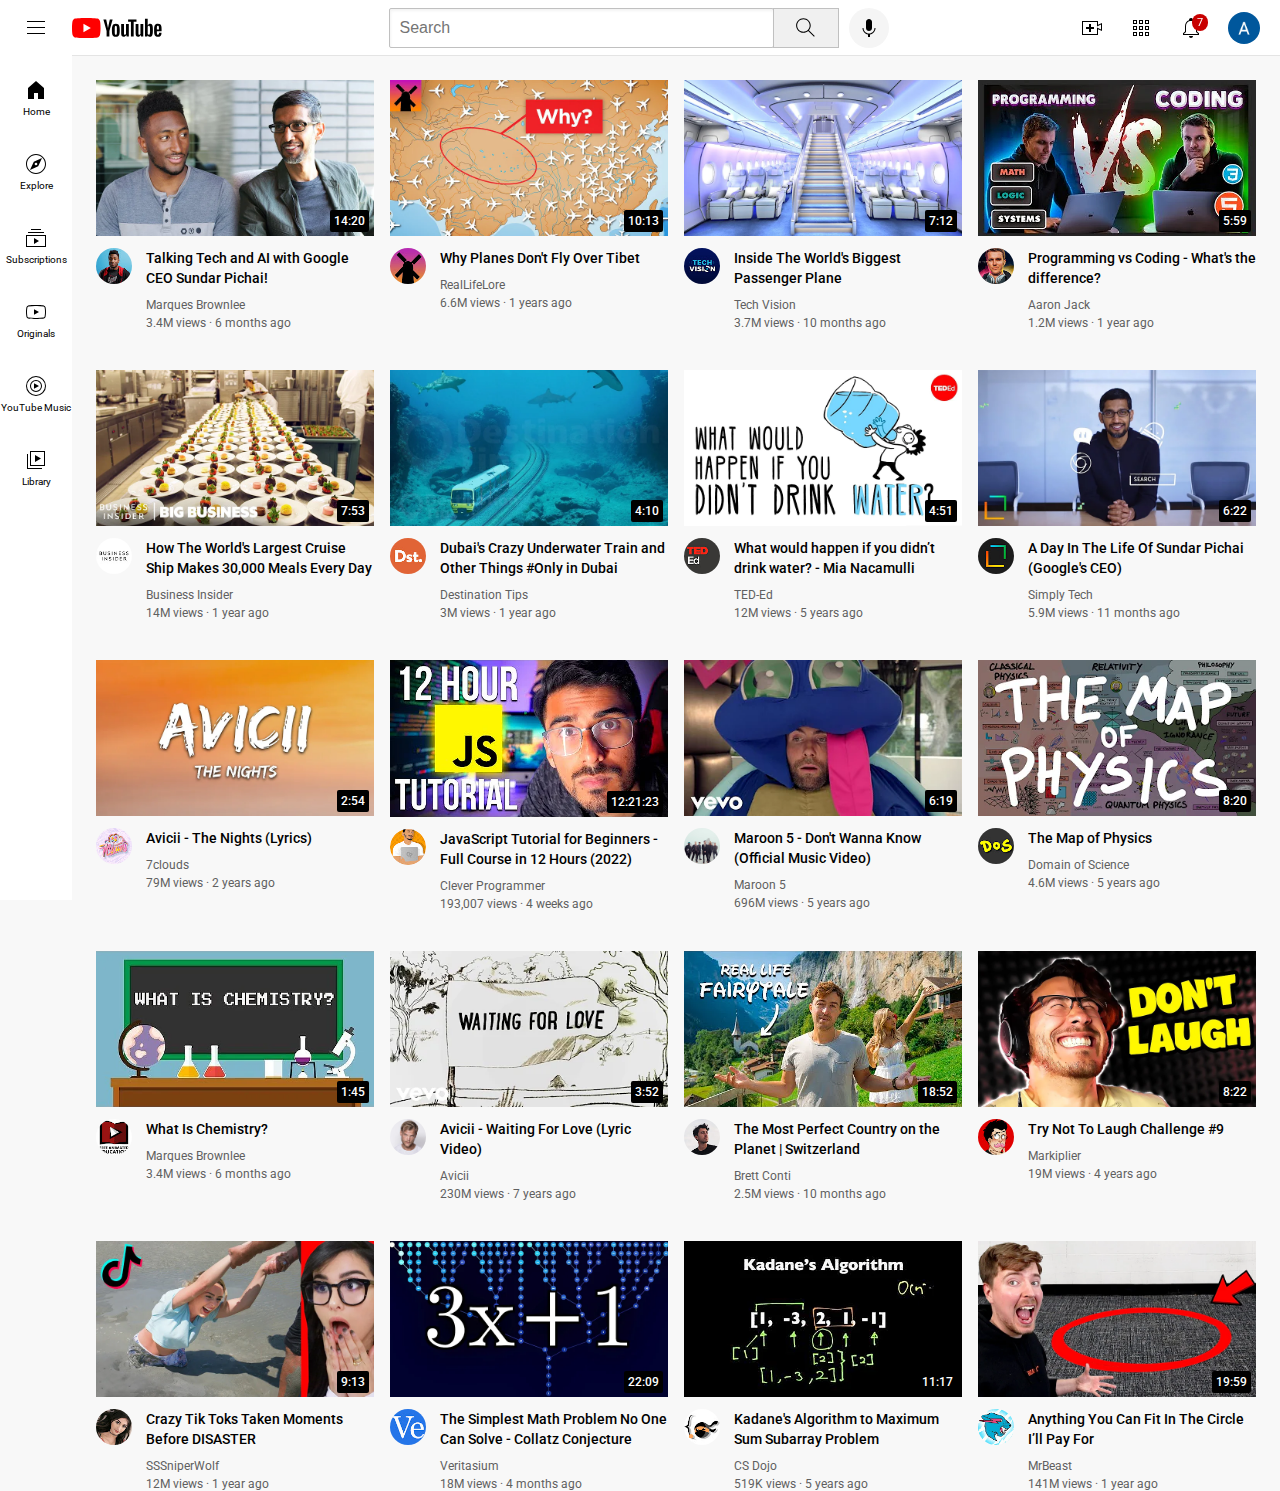
<file: index.html>
<!DOCTYPE html>
<html>
  <head>
    <title>YouTube Final Project (Clone)</title>

    <link rel="preconnect" href="https://fonts.googleapis.com">
    <link rel="preconnect" href="https://fonts.gstatic.com" crossorigin>
    <link href="https://fonts.googleapis.com/css2?family=Roboto:wght@400;500;700&display=swap" rel="stylesheet">

    <link rel="stylesheet" href="FINALPROJECT/general.css">
    <link rel="stylesheet" href="FINALPROJECT/header.css">
    <link rel="stylesheet" href="FINALPROJECT/video.css">
    <link rel="stylesheet" href="FINALPROJECT/sidebar.css">
    <link rel="icon" href="Smile.png">
  </head>
  <body>
    <header class="header">
      <div class="left-section">
        <img class="hamburger-menu" src="icons/hamburger-menu.svg">
        <img class="youtube-logo" src="icons/youtube-logo.svg">
      </div>
      <div class="middle-section">
        <input class="search-bar" type="text" placeholder="Search">
        <button class="search-button">
          <img class="search-icon" src="icons/search.svg">
          <div class="tooltip">Search</div>
        </button>
        <button class="voice-search-button">
          <img class="voice-search-icon" src="icons/voice-search-icon.svg">
          <div class="tooltip">Search with your voice</div>
        </button>
      </div>
      <div class="right-section">
        <div class="upload-icon-container">
          <img class="upload-icon" src="icons/upload.svg">
          <div class="tooltip">Create</div>
        </div>
        <div class="youtube-apps-icon-container">
          <img class="youtube-apps-icon" src="icons/youtube-apps.svg">
          <div class="tooltip">Youtube Apps</div>
        </div>
        <div class="notifications-icon-container">
          <img class="notifications-icon" src="icons/notifications.svg">
          <div class="notifications-count">7</div>
          <div class="tooltip">Notifications</div>
        </div>
        <img class="current-user-picture" src="channel-pictures/my-channel.jpeg">
      </div>
    </header>

    <nav class="sidebar">
      <div class="sidebar-link">
        <img src="icons/home.svg">
        <div>Home</div>
      </div>
      <div class="sidebar-link">
        <img src="icons/explore.svg">
        <div>Explore</div>
      </div>
      <div class="sidebar-link">
        <img src="icons/subscriptions.svg">
        <div>Subscriptions</div>
      </div>
      <div class="sidebar-link">
        <img src="icons/originals.svg">
        <div>Originals</div>
      </div>
      <div class="sidebar-link">
        <img src="icons/youtube-music.svg">
        <div>YouTube Music</div>
      </div>
      <div class="sidebar-link">
        <img src="icons/library.svg">
        <div>Library</div>
      </div>
    </nav>

    <main>
      <section class="video-grid">
        <div class="video-preview">
          <div class="thumbnail-row">
            <a href="https://www.youtube.com/watch?v=n2RNcPRtAiY" target="_blank" class="video-title-link">
              <img class="thumbnail" src="thumbnails/thumbnail-1.webp">
            </a>
            <div class="video-time">14:20</div>
          </div>
          <div class="video-info-grid">
            <div class="channel-picture">
              <a href="https://www.youtube.com/c/mkbhd" target="_blank">
                <img class="profile-picture" src="channel-pictures/channel-1.jpeg">
              </a>
            </div>
            <div class="video-info">
              <a href="https://www.youtube.com/watch?v=n2RNcPRtAiY" target="_blank" class="video-title-link">
                <p class="video-title">
                  Talking Tech and AI with Google CEO Sundar Pichai!
                </p>
              </a>
              <p class="video-author">
                Marques Brownlee
              </p>
              <p class="video-stats">
                3.4M views &#183; 6 months ago
              </p>
            </div>
          </div>
        </div>

        <div class="video-preview">
          <div class="thumbnail-row">
            <a href="https://www.youtube.com/watch?v=fNVa1qMbF9Y" target="_blank" class="video-title-link">
              <img class="thumbnail" src="thumbnails/thumbnail-7.webp">
            </a>
            <div class="video-time">10:13</div>
          </div>
          <div class="video-info-grid">
            <div class="channel-picture">
              <a href="https://www.youtube.com/c/RealLifeLore" target="_blank">
                <img class="profile-picture" src="channel-pictures/channel-7.jpeg">
              </a>
            </div>
            <div class="video-info">
              <a href="https://www.youtube.com/watch?v=fNVa1qMbF9Y" target="_blank" class="video-title-link">
                <p class="video-title">
                  Why Planes Don't Fly Over Tibet
                </p>
              </a>
              <p class="video-author">
                RealLifeLore
              </p>
              <p class="video-stats">
                6.6M views &#183; 1 years ago
              </p>
            </div>
          </div>
        </div>

        <div class="video-preview">
          <div class="thumbnail-row">
            <a href="https://www.youtube.com/watch?v=lFm4EM1juls" target="_blank" class="video-title-link">
              <img class="thumbnail" src="thumbnails/thumbnail-8.webp">
            </a>
            <div class="video-time">7:12</div>
          </div>
          <div class="video-info-grid">
            <div class="channel-picture">
              <a href="https://www.youtube.com/channel/UCHAK6CyegY22Zj2GWrcaIxg" target="_blank">
                <img class="profile-picture" src="channel-pictures/channel-8.jpeg">
              </a>
            </div>
            <div class="video-info">
              <a href="https://www.youtube.com/watch?v=lFm4EM1juls" target="_blank" class="video-title-link">
                <p class="video-title">
                  Inside The World's Biggest Passenger Plane
                </p>
              </a>
              <p class="video-author">
                Tech Vision
              </p>
              <p class="video-stats">
                3.7M views &#183; 10 months ago
              </p>
            </div>
          </div>
        </div>

        <div class="video-preview">
          <div class="thumbnail-row">
            <a href="https://www.youtube.com/watch?v=CIRGjwYgdT4" target="_blank" class="video-title-link">
              <img class="thumbnail" src="thumbnails/thumbnail-9.webp">
            </a>
            <div class="video-time">5:59</div>
          </div>
          <div class="video-info-grid">
            <div class="channel-picture">
              <a href="https://www.youtube.com/c/AaronJackFreemote" target="_blank">
                <img class="profile-picture" src="channel-pictures/channel-9.jpeg">
              </a>
            </div>
            <div class="video-info">
              <a href="https://www.youtube.com/watch?v=CIRGjwYgdT4" target="_blank" class="video-title-link">
                <p class="video-title">
                  Programming vs Coding - What's the difference?
                </p>
              </a>
              <p class="video-author">
                Aaron Jack
              </p>
              <p class="video-stats">
                1.2M views &#183; 1 year ago
              </p>
            </div>
          </div>
        </div>

        <div class="video-preview">
          <div class="thumbnail-row">
            <a href="https://www.youtube.com/watch?v=R2vXbFp5C9o" target="_blank" class="video-title-link">
              <img class="thumbnail" src="thumbnails/thumbnail-10.webp">
            </a>
            <div class="video-time">7:53</div>
          </div>
          <div class="video-info-grid">
            <div class="channel-picture">
              <a href="https://www.youtube.com/user/businessinsider" target="_blank">
                <img class="profile-picture" src="channel-pictures/channel-10.jpeg">
              </a>
            </div>
            <div class="video-info">
              <a href="https://www.youtube.com/watch?v=R2vXbFp5C9o" target="_blank" class="video-title-link">
                <p class="video-title">
                  How The World's Largest Cruise Ship Makes 30,000 Meals Every Day
                </p>
              </a>
              <p class="video-author">
                Business Insider
              </p>
              <p class="video-stats">
                14M views &#183; 1 year ago
              </p>
            </div>
          </div>
        </div>

        <div class="video-preview">
          <div class="thumbnail-row">
            <a href="https://www.youtube.com/watch?v=0nZuYyXET3s" target="_blank" class="video-title-link">
              <img class="thumbnail" src="thumbnails/thumbnail-11.webp">
            </a>
            <div class="video-time">4:10</div>
          </div>
          <div class="video-info-grid">
            <div class="channel-picture">
              <a href="https://www.youtube.com/c/Destinationtips" target="_blank">
                <img class="profile-picture" src="channel-pictures/channel-11.jpeg">
              </a>
            </div>
            <div class="video-info">
              <a href="https://www.youtube.com/watch?v=0nZuYyXET3s" target="_blank" class="video-title-link">
                <p class="video-title">
                  Dubai's Crazy Underwater Train and Other Things #Only in Dubai
                </p>
              </a>
              <p class="video-author">
                Destination Tips
              </p>
              <p class="video-stats">
                3M views &#183; 1 year ago
              </p>
            </div>
          </div>
        </div>

        <div class="video-preview">
          <div class="thumbnail-row">
            <a href="https://www.youtube.com/watch?v=n2RNcPRtAiY" target="_blank" class="video-title-link">
              <img class="thumbnail" src="thumbnails/thumbnail-12.webp">
            </a>
            <div class="video-time">4:51</div>
          </div>
          <div class="video-info-grid">
            <div class="channel-picture">
              <a href="https://www.youtube.com/c/mkbhd" target="_blank">
                <img class="profile-picture" src="channel-pictures/channel-12.jpeg">
              </a>
            </div>
            <div class="video-info">
              <a href="https://www.youtube.com/watch?v=n2RNcPRtAiY" target="_blank" class="video-title-link">
                <p class="video-title">
                  What would happen if you didn’t drink water? - Mia Nacamulli
                </p>
              </a>
              <p class="video-author">
                TED-Ed
              </p>
              <p class="video-stats">
                12M views &#183; 5 years ago
              </p>
            </div>
          </div>
        </div>

        <div class="video-preview">
          <div class="thumbnail-row">
            <a href="https://www.youtube.com/watch?v=JaUCiKTNBxQ&t=1s" target="_blank" class="video-title-link">
              <img class="thumbnail" src="thumbnails/thumbnail-13.webp">
            </a>
            <div class="video-time">6:22</div>
          </div>
          <div class="video-info-grid">
            <div class="channel-picture">
              <a href="https://www.youtube.com/channel/UCW5BaXolL-jh1wAmZC78leQ" target="_blank">
                <img class="profile-picture" src="channel-pictures/channel-13.jpg">
              </a>
            </div>
            <div class="video-info">
              <a href="https://www.youtube.com/watch?v=JaUCiKTNBxQ&t=1s" target="_blank" class="video-title-link">
                <p class="video-title">
                  A Day In The Life Of Sundar Pichai (Google's CEO)
                </p>
              </a>
              <p class="video-author">
                Simply Tech
              </p>
              <p class="video-stats">
                5.9M views &#183; 11 months ago
              </p>
            </div>
          </div>
        </div>

        <div class="video-preview">
          <div class="thumbnail-row">
            <a href="https://www.youtube.com/watch?v=2S0QhGGO1gQY" target="_blank" class="video-title-link">
              <img class="thumbnail" src="thumbnails/thumbnail-14.webp">
            </a>
            <div class="video-time">2:54</div>
          </div>
          <div class="video-info-grid">
            <div class="channel-picture">
              <a href="https://www.youtube.com/c/7clouds" target="_blank">
                <img class="profile-picture" src="channel-pictures/channel-14.jpg">
              </a>
            </div>
            <div class="video-info">
              <a href="https://www.youtube.com/watch?v=2S0QhGGO1gQ" target="_blank" class="video-title-link">
                <p class="video-title">
                  Avicii - The Nights (Lyrics)
                </p>
              </a>
              <p class="video-author">
                7clouds
              </p>
              <p class="video-stats">
                79M views &#183; 2 years ago
              </p>
            </div>
          </div>
        </div>

        <div class="video-preview">
          <div class="thumbnail-row">
            <a href="https://www.youtube.com/watch?v=lI1ae4REbFM" target="_blank" class="video-title-link">
              <img class="thumbnail" src="thumbnails/thumbnail-15.webp">
            </a>
            <div class="video-time">12:21:23</div>
          </div>
          <div class="video-info-grid">
            <div class="channel-picture">
              <a href="https://www.youtube.com/c/CleverProgrammer" target="_blank">
                <img class="profile-picture" src="channel-pictures/channel-15.jpg">
              </a>
            </div>
            <div class="video-info">
              <a href="https://www.youtube.com/watch?v=lI1ae4REbFM" target="_blank" class="video-title-link">
                <p class="video-title">
                  JavaScript Tutorial for Beginners - Full Course in 12 Hours (2022)
                </p>
              </a>
              <p class="video-author">
                Clever Programmer
              </p>
              <p class="video-stats">
                193,007 views &#183; 4 weeks ago
              </p>
            </div>
          </div>
        </div>

        <div class="video-preview">
          <div class="thumbnail-row">
            <a href="https://www.youtube.com/watch?v=ANS9sSJA9Yc" target="_blank" class="video-title-link">
              <img class="thumbnail" src="thumbnails/thumbnail-16.webp">
            </a>
            <div class="video-time">6:19</div>
          </div>
          <div class="video-info-grid">
            <div class="channel-picture">
              <a href="https://www.youtube.com/user/Maroon5VEVO" target="_blank">
                <img class="profile-picture" src="channel-pictures/channel-16.jpg">
              </a>
            </div>
            <div class="video-info">
              <a href="https://www.youtube.com/watch?v=ANS9sSJA9Yc" target="_blank" class="video-title-link">
                <p class="video-title">
                  Maroon 5 - Don't Wanna Know (Official Music Video)
                </p>
              </a>
              <p class="video-author">
                Maroon 5
              </p>
              <p class="video-stats">
                696M views &#183; 5 years ago
              </p>
            </div>
          </div>
        </div>

        <div class="video-preview">
          <div class="thumbnail-row">
            <a href="https://www.youtube.com/watch?v=ZihywtixUYo" target="_blank" class="video-title-link">
              <img class="thumbnail" src="thumbnails/thumbnail-17.webp">
            </a>
            <div class="video-time">8:20</div>
          </div>
          <div class="video-info-grid">
            <div class="channel-picture">
              <a href="https://www.youtube.com/c/DomainofScience" target="_blank">
                <img class="profile-picture" src="channel-pictures/channel-17.jpg">
              </a>
            </div>
            <div class="video-info">
              <a href="https://www.youtube.com/watch?v=ZihywtixUYo" target="_blank" class="video-title-link">
                <p class="video-title">
                  The Map of Physics
                </p>
              </a>
              <p class="video-author">
                Domain of Science
              </p>
              <p class="video-stats">
                4.6M views &#183; 5 years ago
              </p>
            </div>
          </div>
        </div>

        <div class="video-preview">
          <div class="thumbnail-row">
            <a href="https://www.youtube.com/watch?v=t8x3wdXZGEY" target="_blank" class="video-title-link">
              <img class="thumbnail" src="thumbnails/thumbnail-18.webp">
            </a>
            <div class="video-time">1:45</div>
          </div>
          <div class="video-info-grid">
            <div class="channel-picture">
              <a href="https://www.youtube.com/c/FreeAnimatedEducation" target="_blank">
                <img class="profile-picture" src="channel-pictures/channel-18.jpg">
              </a>
            </div>
            <div class="video-info">
              <a href="https://www.youtube.com/watch?v=t8x3wdXZGEY" target="_blank" class="video-title-link">
                <p class="video-title">
                  What Is Chemistry?
                </p>
              </a>
              <p class="video-author">
                Marques Brownlee
              </p>
              <p class="video-stats">
                3.4M views &#183; 6 months ago
              </p>
            </div>
          </div>
        </div>

        <div class="video-preview">
          <div class="thumbnail-row">
            <a href="https://www.youtube.com/watch?v=-ncIVUXZla8" target="_blank" class="video-title-link">
              <img class="thumbnail" src="thumbnails/thumbnail-19.webp">
            </a>
            <div class="video-time">3:52</div>
          </div>
          <div class="video-info-grid">
            <div class="channel-picture">
              <a href="https://www.youtube.com/c/aviciivevo" target="_blank">
                <img class="profile-picture" src="channel-pictures/channel-19.jpg">
              </a>
            </div>
            <div class="video-info">
              <a href="https://www.youtube.com/watch?v=-ncIVUXZla8" target="_blank" class="video-title-link">
                <p class="video-title">
                  Avicii - Waiting For Love (Lyric Video)
                </p>
              </a>
              <p class="video-author">
                Avicii
              </p>
              <p class="video-stats">
                230M views &#183; 7 years ago
              </p>
            </div>
          </div>
        </div>

        <div class="video-preview">
          <div class="thumbnail-row">
            <a href="https://www.youtube.com/watch?v=xLTCivIB4kU" target="_blank" class="video-title-link">
              <img class="thumbnail" src="thumbnails/thumbnail-20.webp">
            </a>
            <div class="video-time">18:52</div>
          </div>
          <div class="video-info-grid">
            <div class="channel-picture">
              <a href="https://www.youtube.com/c/brettconti" target="_blank">
                <img class="profile-picture" src="channel-pictures/channel-20.jpg">
              </a>
            </div>
            <div class="video-info">
              <a href="https://www.youtube.com/watch?v=xLTCivIB4kU" target="_blank" class="video-title-link">
                <p class="video-title">
                  The Most Perfect Country on the Planet | Switzerland
                </p>
              </a>
              <p class="video-author">
                Brett Conti
              </p>
              <p class="video-stats">
                2.5M views &#183; 10 months ago
              </p>
            </div>
          </div>
        </div>
  
        <div class="video-preview">
          <div class="thumbnail-row">
            <a href="https://www.youtube.com/watch?v=mP0RAo9SKZk" target="_blank" class="video-title-link">
              <img class="thumbnail" src="thumbnails/thumbnail-2.webp">
            </a>
            <div class="video-time">8:22</div>
          </div>
          <div class="video-info-grid">
            <div class="channel-picture">
              <a href="https://www.youtube.com/c/markiplier" target="_blank">
                <img class="profile-picture" src="channel-pictures/channel-2.jpeg">
              </a>
            </div>
            <div class="video-info">
              <a href="https://www.youtube.com/watch?v=mP0RAo9SKZk" target="_blank" class="video-title-link">
                <p class="video-title">
                  Try Not To Laugh Challenge #9
                </p>
              </a>
              <p class="video-author">
                Markiplier
              </p>
              <p class="video-stats">
                19M views &#183; 4 years ago
              </p>
            </div>
          </div>
        </div>
  
        <div class="video-preview">
          <div class="thumbnail-row">
            <a href="https://www.youtube.com/watch?v=FgjPQQeTh1w" target="_blank" class="video-title-link">
              <img class="thumbnail" src="thumbnails/thumbnail-3.webp">
            </a>
            <div class="video-time">9:13</div>
          </div>
          <div class="video-info-grid">
            <div class="channel-picture">
              <a href="https://www.youtube.com/user/SSSniperWolf" target="_blank">
                <img class="profile-picture" src="channel-pictures/channel-3.jpeg">
              </a>
            </div>
            <div class="video-info">
              <a href="https://www.youtube.com/watch?v=FgjPQQeTh1w" target="_blank" class="video-title-link">
                <p class="video-title">
                  Crazy Tik Toks Taken Moments Before DISASTER
                </p>
              </a>
              <p class="video-author">
                SSSniperWolf
              </p>
              <p class="video-stats">
                12M views &#183; 1 year ago
              </p>
            </div>
          </div>
        </div>
  
        <div class="video-preview">
          <div class="thumbnail-row">
            <a href="https://www.youtube.com/watch?v=094y1Z2wpJg" target="_blank" class="video-title-link">
              <img class="thumbnail" src="thumbnails/thumbnail-4.webp">
            </a>
            <div class="video-time">22:09</div>
          </div>
          <div class="video-info-grid">
            <div class="channel-picture">
              <a href="https://www.youtube.com/c/veritasium" target="_blank">
                <img class="profile-picture" src="channel-pictures/channel-4.jpeg">
              </a>
            </div>
            <div class="video-info">
              <a href="https://www.youtube.com/watch?v=094y1Z2wpJg" target="_blank" class="video-title-link">
                <p class="video-title">
                  The Simplest Math Problem No One Can Solve - Collatz Conjecture
                </p>
              </a>
              <p class="video-author">
                Veritasium
              </p>
              <p class="video-stats">
                18M views &#183; 4 months ago
              </p>
            </div>
          </div>
        </div>
  
        <div class="video-preview">
          <div class="thumbnail-row">
            <a href="https://www.youtube.com/watch?v=86CQq3pKSUw" target="_blank" class="video-title-link">
              <img class="thumbnail" src="thumbnails/thumbnail-5.webp">
            </a>
            <div class="video-time">11:17</div>
          </div>
          <div class="video-info-grid">
            <div class="channel-picture">
              <a href="https://www.youtube.com/c/CSDojo" target="_blank">
                <img class="profile-picture" src="channel-pictures/channel-5.jpeg">
              </a>
            </div>
            <div class="video-info">
              <a href="https://www.youtube.com/watch?v=86CQq3pKSUw" target="_blank" class="video-title-link">
                <p class="video-title">
                  Kadane's Algorithm to Maximum Sum Subarray Problem
                </p>
              </a>
              <p class="video-author">
                CS Dojo
              </p>
              <p class="video-stats">
                519K views &#183; 5 years ago
              </p>
            </div>
          </div>
        </div>
  
        <div class="video-preview">
          <div class="thumbnail-row">
            <a href="https://www.youtube.com/watch?v=yXWw0_UfSFg" target="_blank" class="video-title-link">
              <img class="thumbnail" src="thumbnails/thumbnail-6.webp">
            </a>
            <div class="video-time">19:59</div>
          </div>
          <div class="video-info-grid">
            <div class="channel-picture">
              <a href="https://www.youtube.com/c/MrBeast6000" target="_blank">
                <img class="profile-picture" src="channel-pictures/channel-6.jpeg">
              </a>
            </div>
            <div class="video-info">
              <a href="https://www.youtube.com/watch?v=yXWw0_UfSFg" target="_blank" class="video-title-link">
                <p class="video-title">
                  Anything You Can Fit In The Circle I’ll Pay For
                </p>
              </a>
              <p class="video-author">
                MrBeast
              </p>
              <p class="video-stats">
                141M views &#183; 1 year ago
              </p>
            </div>
          </div>
        </div>
      </section>
    </main>
  </body>
</html>

<!--I FINISHED MY PROJECT. I AM PRETTY HAPPY WITH THAT -->
</file>
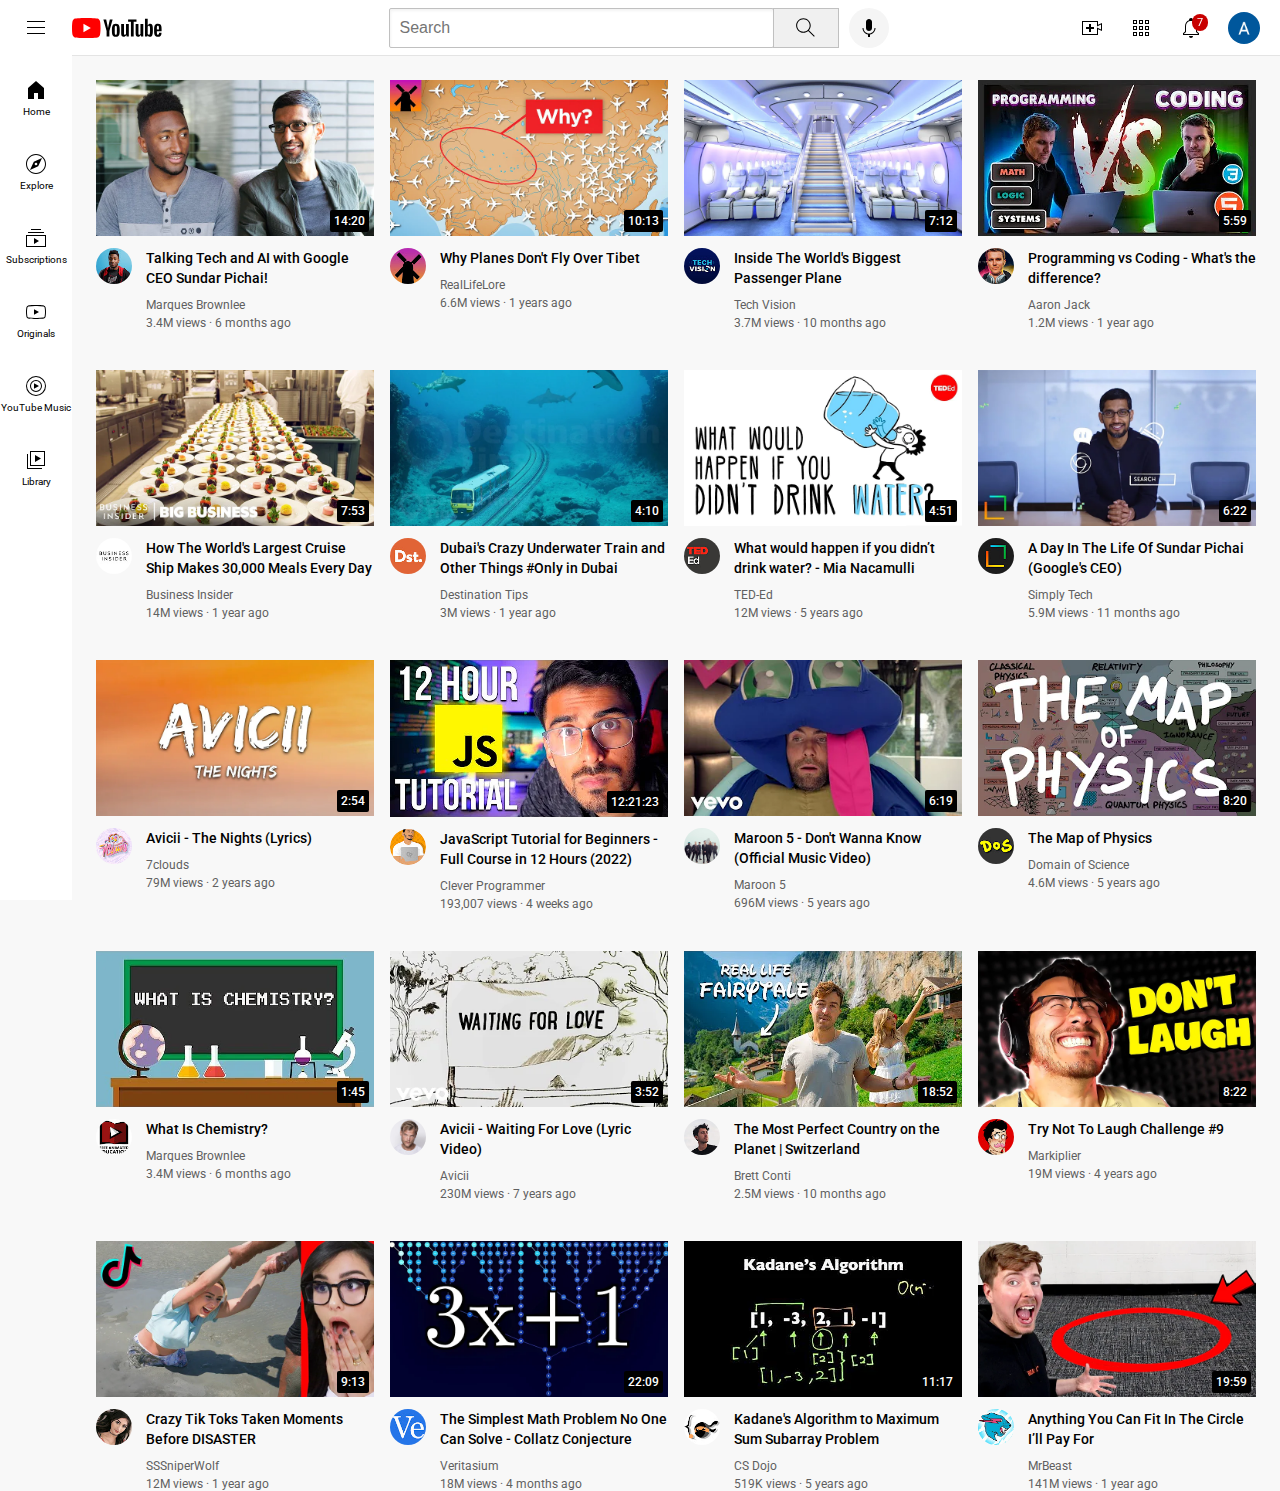
<file: youtube-final.html>
<!DOCTYPE html>
<html>
  <head>
    <title>YouTube Final Project (Clone)</title>

    <link rel="preconnect" href="https://fonts.googleapis.com">
    <link rel="preconnect" href="https://fonts.gstatic.com" crossorigin>
    <link href="https://fonts.googleapis.com/css2?family=Roboto:wght@400;500;700&display=swap" rel="stylesheet">

    <link rel="stylesheet" href="FINALPROJECT/general.css">
    <link rel="stylesheet" href="FINALPROJECT/header.css">
    <link rel="stylesheet" href="FINALPROJECT/video.css">
    <link rel="stylesheet" href="FINALPROJECT/sidebar.css">
    <link rel="icon" href="Smile.png">
  </head>
  <body>
    <header class="header">
      <div class="left-section">
        <img class="hamburger-menu" src="icons/hamburger-menu.svg">
        <img class="youtube-logo" src="icons/youtube-logo.svg">
      </div>
      <div class="middle-section">
        <input class="search-bar" type="text" placeholder="Search">
        <button class="search-button">
          <img class="search-icon" src="icons/search.svg">
          <div class="tooltip">Search</div>
        </button>
        <button class="voice-search-button">
          <img class="voice-search-icon" src="icons/voice-search-icon.svg">
          <div class="tooltip">Search with your voice</div>
        </button>
      </div>
      <div class="right-section">
        <div class="upload-icon-container">
          <img class="upload-icon" src="icons/upload.svg">
          <div class="tooltip">Create</div>
        </div>
        <div class="youtube-apps-icon-container">
          <img class="youtube-apps-icon" src="icons/youtube-apps.svg">
          <div class="tooltip">Youtube Apps</div>
        </div>
        <div class="notifications-icon-container">
          <img class="notifications-icon" src="icons/notifications.svg">
          <div class="notifications-count">7</div>
          <div class="tooltip">Notifications</div>
        </div>
        <img class="current-user-picture" src="channel-pictures/my-channel.jpeg">
      </div>
    </header>

    <nav class="sidebar">
      <div class="sidebar-link">
        <img src="icons/home.svg">
        <div>Home</div>
      </div>
      <div class="sidebar-link">
        <img src="icons/explore.svg">
        <div>Explore</div>
      </div>
      <div class="sidebar-link">
        <img src="icons/subscriptions.svg">
        <div>Subscriptions</div>
      </div>
      <div class="sidebar-link">
        <img src="icons/originals.svg">
        <div>Originals</div>
      </div>
      <div class="sidebar-link">
        <img src="icons/youtube-music.svg">
        <div>YouTube Music</div>
      </div>
      <div class="sidebar-link">
        <img src="icons/library.svg">
        <div>Library</div>
      </div>
    </nav>

    <main>
      <section class="video-grid">
        <div class="video-preview">
          <div class="thumbnail-row">
            <a href="https://www.youtube.com/watch?v=n2RNcPRtAiY" target="_blank" class="video-title-link">
              <img class="thumbnail" src="thumbnails/thumbnail-1.webp">
            </a>
            <div class="video-time">14:20</div>
          </div>
          <div class="video-info-grid">
            <div class="channel-picture">
              <a href="https://www.youtube.com/c/mkbhd" target="_blank">
                <img class="profile-picture" src="channel-pictures/channel-1.jpeg">
              </a>
            </div>
            <div class="video-info">
              <a href="https://www.youtube.com/watch?v=n2RNcPRtAiY" target="_blank" class="video-title-link">
                <p class="video-title">
                  Talking Tech and AI with Google CEO Sundar Pichai!
                </p>
              </a>
              <p class="video-author">
                Marques Brownlee
              </p>
              <p class="video-stats">
                3.4M views &#183; 6 months ago
              </p>
            </div>
          </div>
        </div>

        <div class="video-preview">
          <div class="thumbnail-row">
            <a href="https://www.youtube.com/watch?v=fNVa1qMbF9Y" target="_blank" class="video-title-link">
              <img class="thumbnail" src="thumbnails/thumbnail-7.webp">
            </a>
            <div class="video-time">10:13</div>
          </div>
          <div class="video-info-grid">
            <div class="channel-picture">
              <a href="https://www.youtube.com/c/RealLifeLore" target="_blank">
                <img class="profile-picture" src="channel-pictures/channel-7.jpeg">
              </a>
            </div>
            <div class="video-info">
              <a href="https://www.youtube.com/watch?v=fNVa1qMbF9Y" target="_blank" class="video-title-link">
                <p class="video-title">
                  Why Planes Don't Fly Over Tibet
                </p>
              </a>
              <p class="video-author">
                RealLifeLore
              </p>
              <p class="video-stats">
                6.6M views &#183; 1 years ago
              </p>
            </div>
          </div>
        </div>

        <div class="video-preview">
          <div class="thumbnail-row">
            <a href="https://www.youtube.com/watch?v=lFm4EM1juls" target="_blank" class="video-title-link">
              <img class="thumbnail" src="thumbnails/thumbnail-8.webp">
            </a>
            <div class="video-time">7:12</div>
          </div>
          <div class="video-info-grid">
            <div class="channel-picture">
              <a href="https://www.youtube.com/channel/UCHAK6CyegY22Zj2GWrcaIxg" target="_blank">
                <img class="profile-picture" src="channel-pictures/channel-8.jpeg">
              </a>
            </div>
            <div class="video-info">
              <a href="https://www.youtube.com/watch?v=lFm4EM1juls" target="_blank" class="video-title-link">
                <p class="video-title">
                  Inside The World's Biggest Passenger Plane
                </p>
              </a>
              <p class="video-author">
                Tech Vision
              </p>
              <p class="video-stats">
                3.7M views &#183; 10 months ago
              </p>
            </div>
          </div>
        </div>

        <div class="video-preview">
          <div class="thumbnail-row">
            <a href="https://www.youtube.com/watch?v=CIRGjwYgdT4" target="_blank" class="video-title-link">
              <img class="thumbnail" src="thumbnails/thumbnail-9.webp">
            </a>
            <div class="video-time">5:59</div>
          </div>
          <div class="video-info-grid">
            <div class="channel-picture">
              <a href="https://www.youtube.com/c/AaronJackFreemote" target="_blank">
                <img class="profile-picture" src="channel-pictures/channel-9.jpeg">
              </a>
            </div>
            <div class="video-info">
              <a href="https://www.youtube.com/watch?v=CIRGjwYgdT4" target="_blank" class="video-title-link">
                <p class="video-title">
                  Programming vs Coding - What's the difference?
                </p>
              </a>
              <p class="video-author">
                Aaron Jack
              </p>
              <p class="video-stats">
                1.2M views &#183; 1 year ago
              </p>
            </div>
          </div>
        </div>

        <div class="video-preview">
          <div class="thumbnail-row">
            <a href="https://www.youtube.com/watch?v=R2vXbFp5C9o" target="_blank" class="video-title-link">
              <img class="thumbnail" src="thumbnails/thumbnail-10.webp">
            </a>
            <div class="video-time">7:53</div>
          </div>
          <div class="video-info-grid">
            <div class="channel-picture">
              <a href="https://www.youtube.com/user/businessinsider" target="_blank">
                <img class="profile-picture" src="channel-pictures/channel-10.jpeg">
              </a>
            </div>
            <div class="video-info">
              <a href="https://www.youtube.com/watch?v=R2vXbFp5C9o" target="_blank" class="video-title-link">
                <p class="video-title">
                  How The World's Largest Cruise Ship Makes 30,000 Meals Every Day
                </p>
              </a>
              <p class="video-author">
                Business Insider
              </p>
              <p class="video-stats">
                14M views &#183; 1 year ago
              </p>
            </div>
          </div>
        </div>

        <div class="video-preview">
          <div class="thumbnail-row">
            <a href="https://www.youtube.com/watch?v=0nZuYyXET3s" target="_blank" class="video-title-link">
              <img class="thumbnail" src="thumbnails/thumbnail-11.webp">
            </a>
            <div class="video-time">4:10</div>
          </div>
          <div class="video-info-grid">
            <div class="channel-picture">
              <a href="https://www.youtube.com/c/Destinationtips" target="_blank">
                <img class="profile-picture" src="channel-pictures/channel-11.jpeg">
              </a>
            </div>
            <div class="video-info">
              <a href="https://www.youtube.com/watch?v=0nZuYyXET3s" target="_blank" class="video-title-link">
                <p class="video-title">
                  Dubai's Crazy Underwater Train and Other Things #Only in Dubai
                </p>
              </a>
              <p class="video-author">
                Destination Tips
              </p>
              <p class="video-stats">
                3M views &#183; 1 year ago
              </p>
            </div>
          </div>
        </div>

        <div class="video-preview">
          <div class="thumbnail-row">
            <a href="https://www.youtube.com/watch?v=n2RNcPRtAiY" target="_blank" class="video-title-link">
              <img class="thumbnail" src="thumbnails/thumbnail-12.webp">
            </a>
            <div class="video-time">4:51</div>
          </div>
          <div class="video-info-grid">
            <div class="channel-picture">
              <a href="https://www.youtube.com/c/mkbhd" target="_blank">
                <img class="profile-picture" src="channel-pictures/channel-12.jpeg">
              </a>
            </div>
            <div class="video-info">
              <a href="https://www.youtube.com/watch?v=n2RNcPRtAiY" target="_blank" class="video-title-link">
                <p class="video-title">
                  What would happen if you didn’t drink water? - Mia Nacamulli
                </p>
              </a>
              <p class="video-author">
                TED-Ed
              </p>
              <p class="video-stats">
                12M views &#183; 5 years ago
              </p>
            </div>
          </div>
        </div>

        <div class="video-preview">
          <div class="thumbnail-row">
            <a href="https://www.youtube.com/watch?v=JaUCiKTNBxQ&t=1s" target="_blank" class="video-title-link">
              <img class="thumbnail" src="thumbnails/thumbnail-13.webp">
            </a>
            <div class="video-time">6:22</div>
          </div>
          <div class="video-info-grid">
            <div class="channel-picture">
              <a href="https://www.youtube.com/channel/UCW5BaXolL-jh1wAmZC78leQ" target="_blank">
                <img class="profile-picture" src="channel-pictures/channel-13.jpg">
              </a>
            </div>
            <div class="video-info">
              <a href="https://www.youtube.com/watch?v=JaUCiKTNBxQ&t=1s" target="_blank" class="video-title-link">
                <p class="video-title">
                  A Day In The Life Of Sundar Pichai (Google's CEO)
                </p>
              </a>
              <p class="video-author">
                Simply Tech
              </p>
              <p class="video-stats">
                5.9M views &#183; 11 months ago
              </p>
            </div>
          </div>
        </div>

        <div class="video-preview">
          <div class="thumbnail-row">
            <a href="https://www.youtube.com/watch?v=2S0QhGGO1gQY" target="_blank" class="video-title-link">
              <img class="thumbnail" src="thumbnails/thumbnail-14.webp">
            </a>
            <div class="video-time">2:54</div>
          </div>
          <div class="video-info-grid">
            <div class="channel-picture">
              <a href="https://www.youtube.com/c/7clouds" target="_blank">
                <img class="profile-picture" src="channel-pictures/channel-14.jpg">
              </a>
            </div>
            <div class="video-info">
              <a href="https://www.youtube.com/watch?v=2S0QhGGO1gQ" target="_blank" class="video-title-link">
                <p class="video-title">
                  Avicii - The Nights (Lyrics)
                </p>
              </a>
              <p class="video-author">
                7clouds
              </p>
              <p class="video-stats">
                79M views &#183; 2 years ago
              </p>
            </div>
          </div>
        </div>

        <div class="video-preview">
          <div class="thumbnail-row">
            <a href="https://www.youtube.com/watch?v=lI1ae4REbFM" target="_blank" class="video-title-link">
              <img class="thumbnail" src="thumbnails/thumbnail-15.webp">
            </a>
            <div class="video-time">12:21:23</div>
          </div>
          <div class="video-info-grid">
            <div class="channel-picture">
              <a href="https://www.youtube.com/c/CleverProgrammer" target="_blank">
                <img class="profile-picture" src="channel-pictures/channel-15.jpg">
              </a>
            </div>
            <div class="video-info">
              <a href="https://www.youtube.com/watch?v=lI1ae4REbFM" target="_blank" class="video-title-link">
                <p class="video-title">
                  JavaScript Tutorial for Beginners - Full Course in 12 Hours (2022)
                </p>
              </a>
              <p class="video-author">
                Clever Programmer
              </p>
              <p class="video-stats">
                193,007 views &#183; 4 weeks ago
              </p>
            </div>
          </div>
        </div>

        <div class="video-preview">
          <div class="thumbnail-row">
            <a href="https://www.youtube.com/watch?v=ANS9sSJA9Yc" target="_blank" class="video-title-link">
              <img class="thumbnail" src="thumbnails/thumbnail-16.webp">
            </a>
            <div class="video-time">6:19</div>
          </div>
          <div class="video-info-grid">
            <div class="channel-picture">
              <a href="https://www.youtube.com/user/Maroon5VEVO" target="_blank">
                <img class="profile-picture" src="channel-pictures/channel-16.jpg">
              </a>
            </div>
            <div class="video-info">
              <a href="https://www.youtube.com/watch?v=ANS9sSJA9Yc" target="_blank" class="video-title-link">
                <p class="video-title">
                  Maroon 5 - Don't Wanna Know (Official Music Video)
                </p>
              </a>
              <p class="video-author">
                Maroon 5
              </p>
              <p class="video-stats">
                696M views &#183; 5 years ago
              </p>
            </div>
          </div>
        </div>

        <div class="video-preview">
          <div class="thumbnail-row">
            <a href="https://www.youtube.com/watch?v=ZihywtixUYo" target="_blank" class="video-title-link">
              <img class="thumbnail" src="thumbnails/thumbnail-17.webp">
            </a>
            <div class="video-time">8:20</div>
          </div>
          <div class="video-info-grid">
            <div class="channel-picture">
              <a href="https://www.youtube.com/c/DomainofScience" target="_blank">
                <img class="profile-picture" src="channel-pictures/channel-17.jpg">
              </a>
            </div>
            <div class="video-info">
              <a href="https://www.youtube.com/watch?v=ZihywtixUYo" target="_blank" class="video-title-link">
                <p class="video-title">
                  The Map of Physics
                </p>
              </a>
              <p class="video-author">
                Domain of Science
              </p>
              <p class="video-stats">
                4.6M views &#183; 5 years ago
              </p>
            </div>
          </div>
        </div>

        <div class="video-preview">
          <div class="thumbnail-row">
            <a href="https://www.youtube.com/watch?v=t8x3wdXZGEY" target="_blank" class="video-title-link">
              <img class="thumbnail" src="thumbnails/thumbnail-18.webp">
            </a>
            <div class="video-time">1:45</div>
          </div>
          <div class="video-info-grid">
            <div class="channel-picture">
              <a href="https://www.youtube.com/c/FreeAnimatedEducation" target="_blank">
                <img class="profile-picture" src="channel-pictures/channel-18.jpg">
              </a>
            </div>
            <div class="video-info">
              <a href="https://www.youtube.com/watch?v=t8x3wdXZGEY" target="_blank" class="video-title-link">
                <p class="video-title">
                  What Is Chemistry?
                </p>
              </a>
              <p class="video-author">
                Marques Brownlee
              </p>
              <p class="video-stats">
                3.4M views &#183; 6 months ago
              </p>
            </div>
          </div>
        </div>

        <div class="video-preview">
          <div class="thumbnail-row">
            <a href="https://www.youtube.com/watch?v=-ncIVUXZla8" target="_blank" class="video-title-link">
              <img class="thumbnail" src="thumbnails/thumbnail-19.webp">
            </a>
            <div class="video-time">3:52</div>
          </div>
          <div class="video-info-grid">
            <div class="channel-picture">
              <a href="https://www.youtube.com/c/aviciivevo" target="_blank">
                <img class="profile-picture" src="channel-pictures/channel-19.jpg">
              </a>
            </div>
            <div class="video-info">
              <a href="https://www.youtube.com/watch?v=-ncIVUXZla8" target="_blank" class="video-title-link">
                <p class="video-title">
                  Avicii - Waiting For Love (Lyric Video)
                </p>
              </a>
              <p class="video-author">
                Avicii
              </p>
              <p class="video-stats">
                230M views &#183; 7 years ago
              </p>
            </div>
          </div>
        </div>

        <div class="video-preview">
          <div class="thumbnail-row">
            <a href="https://www.youtube.com/watch?v=xLTCivIB4kU" target="_blank" class="video-title-link">
              <img class="thumbnail" src="thumbnails/thumbnail-20.webp">
            </a>
            <div class="video-time">18:52</div>
          </div>
          <div class="video-info-grid">
            <div class="channel-picture">
              <a href="https://www.youtube.com/c/brettconti" target="_blank">
                <img class="profile-picture" src="channel-pictures/channel-20.jpg">
              </a>
            </div>
            <div class="video-info">
              <a href="https://www.youtube.com/watch?v=xLTCivIB4kU" target="_blank" class="video-title-link">
                <p class="video-title">
                  The Most Perfect Country on the Planet | Switzerland
                </p>
              </a>
              <p class="video-author">
                Brett Conti
              </p>
              <p class="video-stats">
                2.5M views &#183; 10 months ago
              </p>
            </div>
          </div>
        </div>
  
        <div class="video-preview">
          <div class="thumbnail-row">
            <a href="https://www.youtube.com/watch?v=mP0RAo9SKZk" target="_blank" class="video-title-link">
              <img class="thumbnail" src="thumbnails/thumbnail-2.webp">
            </a>
            <div class="video-time">8:22</div>
          </div>
          <div class="video-info-grid">
            <div class="channel-picture">
              <a href="https://www.youtube.com/c/markiplier" target="_blank">
                <img class="profile-picture" src="channel-pictures/channel-2.jpeg">
              </a>
            </div>
            <div class="video-info">
              <a href="https://www.youtube.com/watch?v=mP0RAo9SKZk" target="_blank" class="video-title-link">
                <p class="video-title">
                  Try Not To Laugh Challenge #9
                </p>
              </a>
              <p class="video-author">
                Markiplier
              </p>
              <p class="video-stats">
                19M views &#183; 4 years ago
              </p>
            </div>
          </div>
        </div>
  
        <div class="video-preview">
          <div class="thumbnail-row">
            <a href="https://www.youtube.com/watch?v=FgjPQQeTh1w" target="_blank" class="video-title-link">
              <img class="thumbnail" src="thumbnails/thumbnail-3.webp">
            </a>
            <div class="video-time">9:13</div>
          </div>
          <div class="video-info-grid">
            <div class="channel-picture">
              <a href="https://www.youtube.com/user/SSSniperWolf" target="_blank">
                <img class="profile-picture" src="channel-pictures/channel-3.jpeg">
              </a>
            </div>
            <div class="video-info">
              <a href="https://www.youtube.com/watch?v=FgjPQQeTh1w" target="_blank" class="video-title-link">
                <p class="video-title">
                  Crazy Tik Toks Taken Moments Before DISASTER
                </p>
              </a>
              <p class="video-author">
                SSSniperWolf
              </p>
              <p class="video-stats">
                12M views &#183; 1 year ago
              </p>
            </div>
          </div>
        </div>
  
        <div class="video-preview">
          <div class="thumbnail-row">
            <a href="https://www.youtube.com/watch?v=094y1Z2wpJg" target="_blank" class="video-title-link">
              <img class="thumbnail" src="thumbnails/thumbnail-4.webp">
            </a>
            <div class="video-time">22:09</div>
          </div>
          <div class="video-info-grid">
            <div class="channel-picture">
              <a href="https://www.youtube.com/c/veritasium" target="_blank">
                <img class="profile-picture" src="channel-pictures/channel-4.jpeg">
              </a>
            </div>
            <div class="video-info">
              <a href="https://www.youtube.com/watch?v=094y1Z2wpJg" target="_blank" class="video-title-link">
                <p class="video-title">
                  The Simplest Math Problem No One Can Solve - Collatz Conjecture
                </p>
              </a>
              <p class="video-author">
                Veritasium
              </p>
              <p class="video-stats">
                18M views &#183; 4 months ago
              </p>
            </div>
          </div>
        </div>
  
        <div class="video-preview">
          <div class="thumbnail-row">
            <a href="https://www.youtube.com/watch?v=86CQq3pKSUw" target="_blank" class="video-title-link">
              <img class="thumbnail" src="thumbnails/thumbnail-5.webp">
            </a>
            <div class="video-time">11:17</div>
          </div>
          <div class="video-info-grid">
            <div class="channel-picture">
              <a href="https://www.youtube.com/c/CSDojo" target="_blank">
                <img class="profile-picture" src="channel-pictures/channel-5.jpeg">
              </a>
            </div>
            <div class="video-info">
              <a href="https://www.youtube.com/watch?v=86CQq3pKSUw" target="_blank" class="video-title-link">
                <p class="video-title">
                  Kadane's Algorithm to Maximum Sum Subarray Problem
                </p>
              </a>
              <p class="video-author">
                CS Dojo
              </p>
              <p class="video-stats">
                519K views &#183; 5 years ago
              </p>
            </div>
          </div>
        </div>
  
        <div class="video-preview">
          <div class="thumbnail-row">
            <a href="https://www.youtube.com/watch?v=yXWw0_UfSFg" target="_blank" class="video-title-link">
              <img class="thumbnail" src="thumbnails/thumbnail-6.webp">
            </a>
            <div class="video-time">19:59</div>
          </div>
          <div class="video-info-grid">
            <div class="channel-picture">
              <a href="https://www.youtube.com/c/MrBeast6000" target="_blank">
                <img class="profile-picture" src="channel-pictures/channel-6.jpeg">
              </a>
            </div>
            <div class="video-info">
              <a href="https://www.youtube.com/watch?v=yXWw0_UfSFg" target="_blank" class="video-title-link">
                <p class="video-title">
                  Anything You Can Fit In The Circle I’ll Pay For
                </p>
              </a>
              <p class="video-author">
                MrBeast
              </p>
              <p class="video-stats">
                141M views &#183; 1 year ago
              </p>
            </div>
          </div>
        </div>
      </section>
    </main>
  </body>
</html>

<!--I FINISHED MY PROJECT. I AM PRETTY HAPPY WITH THAT -->
</file>
<file: FINALPROJECT/general.css>
p {
  margin-top: 0;
  margin-bottom: 0;
}

body {
  font-family: Roboto, Arial;
  margin: 0;
  padding-top: 80px;
  padding-left: 96px;
  padding-right: 24px;
  background-color: rgb(248, 248, 248);
}
</file>
<file: FINALPROJECT/header.css>
.header {
  height: 55px;

  display: flex;
  flex-direction: row;
  justify-content: space-between;

  position: fixed;
  top: 0;
  left: 0;
  right: 0;
  z-index: 100;

  background-color: white;
  border-bottom-width: 1px;
  border-bottom-style: solid;
  border-bottom-color: rgb(228, 228, 228);
}

.left-section {
  display: flex;
  align-items: center;
}

.hamburger-menu {
  height: 24px;
  margin-left: 24px;
  margin-right: 24px;
}

.youtube-logo {
  height: 20px;
}

.middle-section {
  flex: 1;
  margin-left: 70px;
  margin-right: 35px;
  max-width: 500px;
  display: flex;
  align-items: center;
}

.search-bar {
  flex: 1;
  height: 36px;
  padding-left: 10px;
  font-size: 16px;
  border: 1px solid rgb(192, 192, 192);
  border-radius: 2px;
  box-shadow: inset 1px 2px 3px rgba(0, 0, 0, 0.05);
  width: 0;
}

.search-bar::placeholder {
  font-size: 16px;
}

.search-button {
  height: 40px;
  width: 66px;
  background-color: rgb(240, 240, 240);
  border-width: 1px;
  border-style: solid;
  border-color: rgb(192, 192, 192);
  margin-left: -1px;
  margin-right: 10px;
}

.search-button,
.voice-search-button,
.upload-icon-container,
.youtube-apps-icon-container,
.notifications-icon-container {
  display: flex;
  justify-content: center;
  align-items: center;
  position: relative;
}

.search-button .tooltip,
.voice-search-button .tooltip,
.upload-icon-container .tooltip,
.youtube-apps-icon-container .tooltip,
.notifications-icon-container .tooltip {
  position: absolute;
  background-color: gray;
  color: white;
  padding-top: 4px;
  padding-bottom: 4px;
  padding-left: 8px;
  padding-right: 8px;
  border-radius: 2px;
  font-size: 12px;
  bottom: -30px;
  opacity: 0;
  transition: opacity 0.15s;
  pointer-events: none;
  white-space: nowrap;
}

.search-button:hover .tooltip,
.voice-search-button:hover .tooltip,
.upload-icon-container:hover .tooltip,
.youtube-apps-icon-container:hover .tooltip,
.notifications-icon-container:hover .tooltip {
  opacity: 1;
}

.search-icon {
  height: 25px;
}

.voice-search-button {
  height: 40px;
  width: 40px;
  border-radius: 20px;
  border: none;
  background-color: rgb(245, 245, 245);
}

.voice-search-icon {
  height: 24px;
}

.right-section {
  width: 180px;
  margin-right: 20px;
  display: flex;
  align-items: center;
  justify-content: space-between;
  flex-shrink: 0;
}

.upload-icon {
  height: 24px;
}

.youtube-apps-icon {
  height: 24px;
}

.notifications-icon {
  height: 24px;
}

.notifications-icon-container {
  position: relative;
}

.notifications-count {
  position: absolute;
  top: -2px;
  right: -5px;
  background-color: rgb(200, 0, 0);
  color: white;
  font-size: 11px;
  padding-left: 5px;
  padding-right: 5px;
  padding-top: 2px;
  padding-bottom: 2px;
  border-radius: 10px;
}

.current-user-picture {
  height: 32px;
  border-radius: 16px;
}

/* I FINISHED MY PROJECT. I AM PRETTY HAPPY WITH THAT */
</file>
<file: FINALPROJECT/video.css>
.thumbnail {
  width: 100%;
}

.video-title {
  margin-top: 0;
  font-size: 14px;
  font-weight: 500;
  line-height: 20px;
  margin-bottom: 10px;
}

.video-title-link {
  text-decoration: none;
  color: black;
}

.video-info-grid {
  display: grid;
  grid-template-columns: 50px 1fr;
}

.profile-picture {
  width: 36px;
  border-radius: 50px;
}

.thumbnail-row {
  margin-bottom: 8px;
  position: relative;
}

.video-author,
.video-stats {
  font-size: 12px;
  color: rgb(96, 96, 96);
}

.video-author {
  margin-bottom: 4px;
}

.video-grid {
  display: grid;
  grid-template-columns: 1fr 1fr 1fr;
  column-gap: 16px;
  row-gap: 40px;
}

@media (max-width: 750px) {
  .video-grid {
    grid-template-columns: 1fr 1fr;
  }
}

@media (min-width: 751px) and (max-width: 999px) {
  .video-grid {
    grid-template-columns: 1fr 1fr 1fr;
  }
}  

@media (min-width: 1000px) {
  .video-grid {
    grid-template-columns: 1fr 1fr 1fr 1fr;
  }
}

.video-time {
  font-size: 12px;
  font-weight: 500;
  padding: 4px;
  border-radius: 2px;
  background-color: black;
  color: white;
  position: absolute;
  bottom: 8px;
  right: 5px;
}
</file>
<file: FINALPROJECT/sidebar.css>
.sidebar {
  position: fixed;
  left: 0;
  bottom: 0;
  top: 55px;
  background-color: white;
  width: 72px;
  z-index: 200;
  padding-top: 5px;
}

.sidebar-link {
  height: 74px;
  display: flex;
  justify-content: center;
  align-items: center;
  flex-direction: column;
  cursor: pointer;
}

.sidebar-link:hover {
  background-color: rgb(235, 235, 235);
}

.sidebar-link img {
  height: 24px;
  margin-bottom: 4px;
}

.sidebar-link div {
  font-size: 10px;
}
</file>
